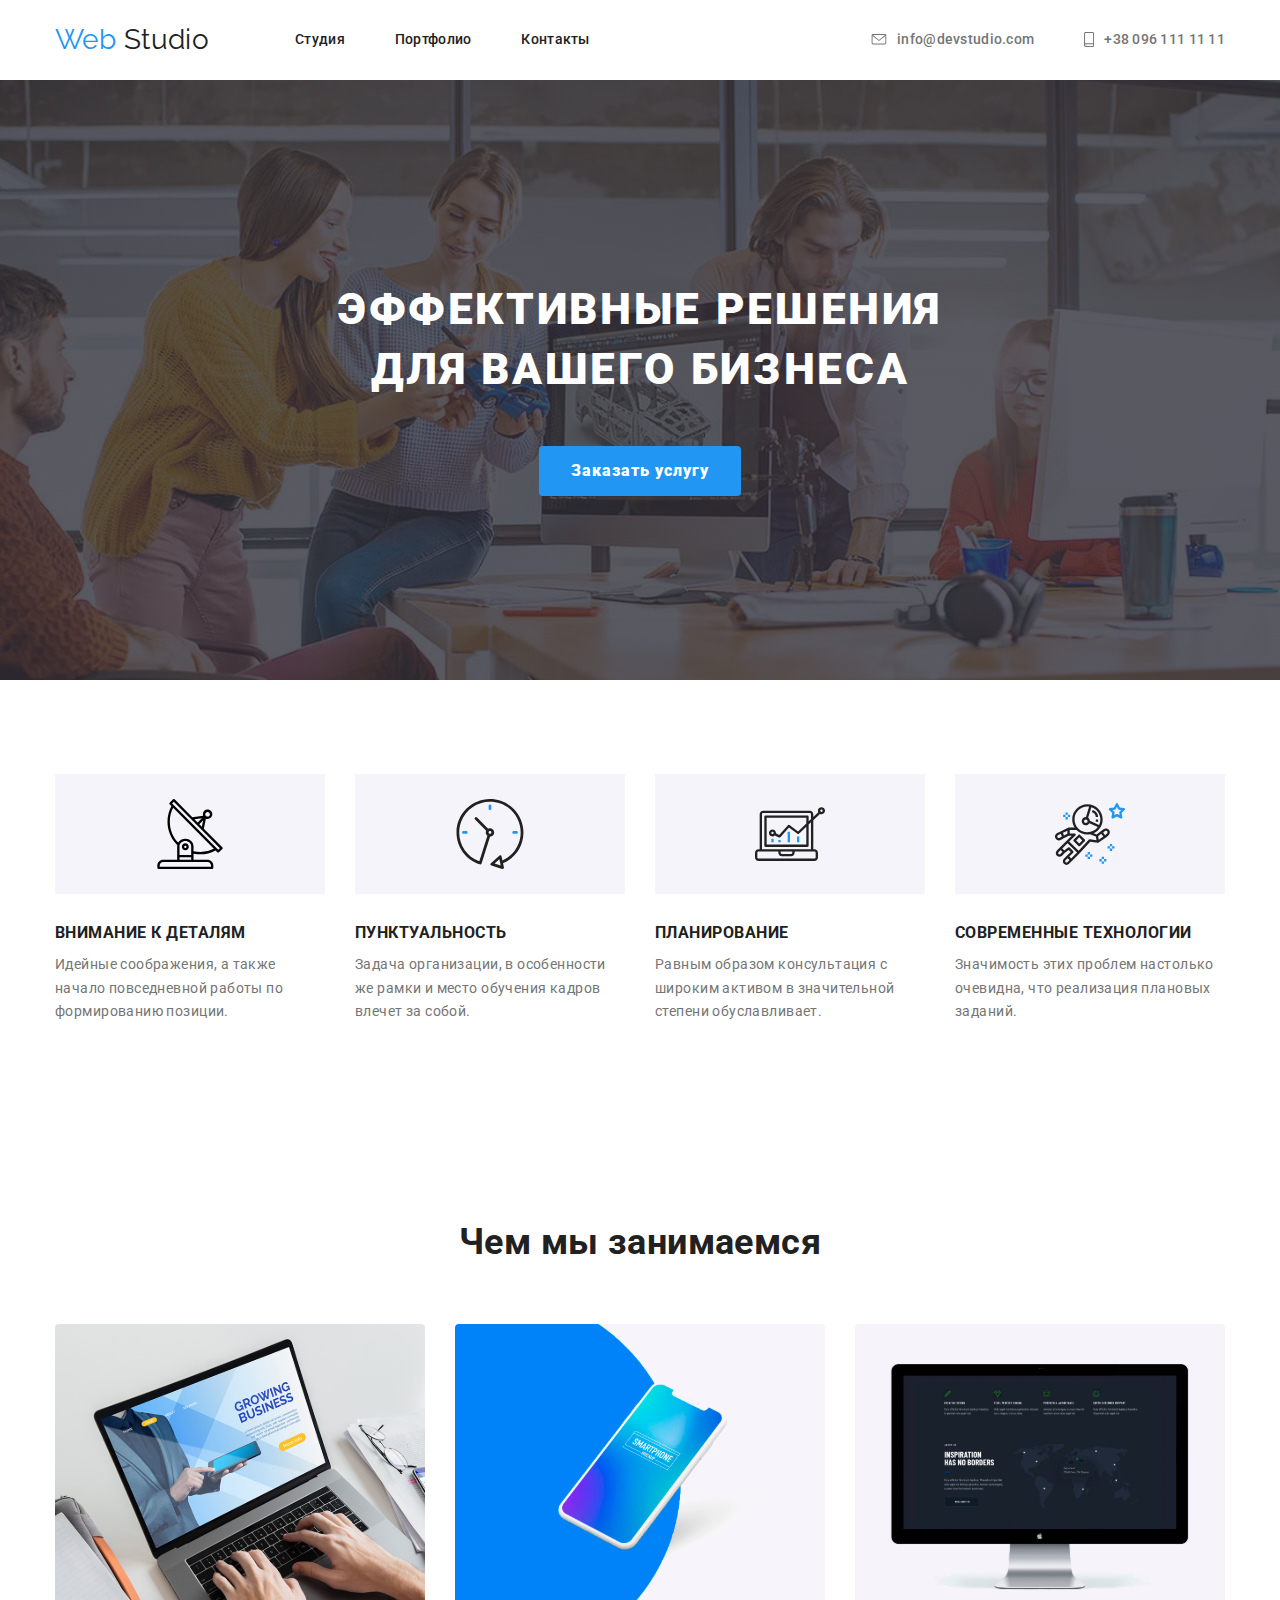
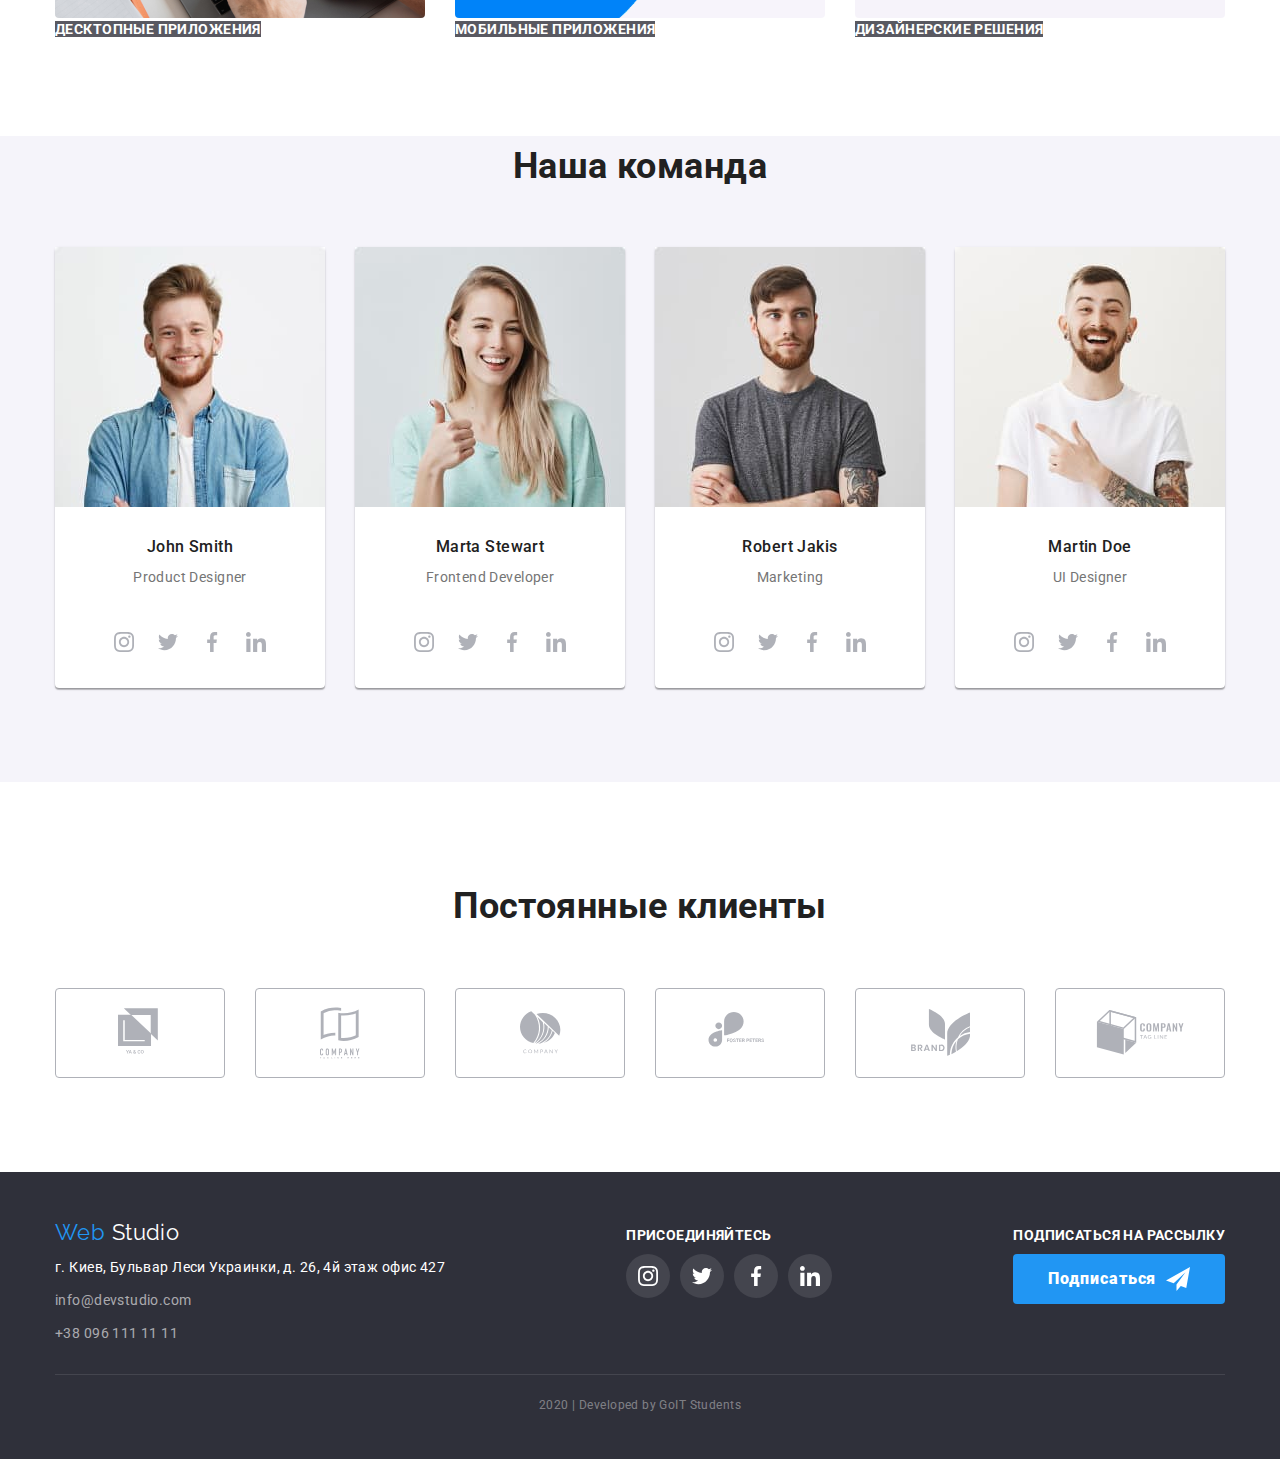
<file: index.html>
<!DOCTYPE html>
<html lang="ru">
  <head>
    <meta charset="UTF-8" />
    <meta name="viewport" content="width=device-width, initial-scale=1.0" />
    <title>Web Studio</title>
    <link
      href="https://fonts.googleapis.com/css2?family=Raleway:wght@700&family=Roboto:wght@400;500;700;900&display=swap"
      rel="stylesheet"
    />
    <link
      rel="stylesheet"
      href="https://cdnjs.cloudflare.com/ajax/libs/modern-normalize/0.6.0/modern-normalize.min.css"
    />
    <link rel="stylesheet" href="./css/styles.css" />
  </head>
  <body>
    <!-- Head of page -->
    <header>
      <nav class="container site-nav">
        <a href="./index.html" class="logo list"><span>Web </span>Studio </a>
        <ul class="main-nav list">
          <li class="item"><a href="./index.html" class="link">Студия</a></li>
          <li class="item">
            <a href="./portfolio.html" class="link">Портфолио</a>
          </li>
          <li class="item"><a href="" class="link">Контакты</a></li>
        </ul>
        <ul class="contact-nav list">
          <li class="item">
            <a href="mailto:info@devstudio.com" class="link">
              <svg class="icon-contact" width="16px" height="11px">
                <use href="./images/sprite.svg#mail"></use>
              </svg>
              info@devstudio.com</a
            >
          </li>
          <li class="item">
            <a href="tel:+380961111111" class="link">
              <svg class="icon-contact" width="10px" height="15px">
                <use href="./images/sprite.svg#smartphone"></use>
              </svg>
              +38 096 111 11 11</a
            >
          </li>
        </ul>
      </nav>
    </header>
    <main>
      <!-- Hero -->
      <section class="hero">
        <h1 class="hero-title">
          эффективные решения <br />
          для вашего бизнеса
        </h1>
        <a class="button">Заказать услугу</a>
      </section>

      <!-- Feature 1 -->
      <section class="section">
        <div class="container">
          <ul class="features list">
            <li class="item">
              <div class="feature-item">
                <svg width="70px" height="70px">
                  <use href="./images/sprite.svg#antenna1"></use>
                </svg>
              </div>
              <h3 class="title">Внимание к деталям</h3>
              <p>
                Идейные соображения, а также начало повседневной работы по
                формированию позиции.
              </p>
            </li>
            <li class="item">
              <div class="feature-item">
                <svg width="70px" height="70px">
                  <use href="./images/sprite.svg#clock"></use>
                </svg>
              </div>
              <h3 class="title">Пунктуальность</h3>
              <p>
                Задача организации, в особенности же рамки и место обучения
                кадров влечет за собой.
              </p>
            </li>
            <li class="item">
              <div class="feature-item">
                <svg width="70px" height="70px">
                  <use href="./images/sprite.svg#diagram1"></use>
                </svg>
              </div>
              <h3 class="title">Планирование</h3>
              <p>
                Равным образом консультация с широким активом в значительной
                степени обуславливает.
              </p>
            </li>
            <li class="item">
              <div class="feature-item">
                <svg width="70px" height="70px">
                  <use href="./images/sprite.svg#astronaut"></use>
                </svg>
              </div>
              <h3 class="title">Современные технологии</h3>
              <p>
                Значимость этих проблем настолько очевидна, что реализация
                плановых заданий.
              </p>
            </li>
          </ul>
        </div>
      </section>
      <!-- Feature 2 -->
      <section class="section">
        <div class="container">
          <h2 class="section-title">Чем мы занимаемся</h2>
          <ul class="work list">
            <li class="item">
              <img src="./images/img1.svg" alt="" width="370" height="294" />
              <a href="" class="link">Десктопные приложения</a>
            </li>
            <li class="item">
              <img src="./images/img2.svg" alt="" width="370" height="294" />
              <a href="" class="link">Мобильные приложения</a>
            </li>
            <li class="item">
              <img src="./images/img3.svg" alt="" width="370" height="294" />
              <a href="" class="link">Дизайнерские решения</a>
            </li>
          </ul>
        </div>
      </section>
      <!-- Our Team -->
      <section class="section-team">
        <div class="container team-flex">
          <h2 class="section-title">Наша команда</h2>
          <ul class="team list">
            <li class="item">
              <img src="./images/photo1.jpg" alt="" width="270" height="260" />
              <h3 class="title">John Smith</h3>
              <p class="team-text">Product Designer</p>
              <ul class="social list">
                <li>
                  <a
                    href=""
                    aria-label="Ссылка на Instagram"
                    class="icon-social"
                  >
                    <svg width="20px" height="20px">
                      <use href="./images/sprite.svg#instagram1"></use>
                    </svg>
                  </a>
                </li>
                <li>
                  <a href="" aria-label="Ссылка на Twitter" class="icon-social"
                    ><svg width="20px" height="20px">
                      <use href="./images/sprite.svg#twitter1"></use></svg
                  ></a>
                </li>
                <li>
                  <a href="" aria-label="Ссылка на Facebook" class="icon-social"
                    ><svg width="20px" height="20px">
                      <use href="./images/sprite.svg#facebook1"></use></svg
                  ></a>
                </li>
                <li>
                  <a href="" aria-label="Ссылка на LinkedIn" class="icon-social"
                    ><svg width="20px" height="20px">
                      <use href="./images/sprite.svg#linkedin1"></use></svg
                  ></a>
                </li>
              </ul>
            </li>
            <li class="item">
              <img src="./images/photo2.jpg" alt="" width="270" height="260" />
              <h3 class="title">Marta Stewart</h3>
              <p class="team-text">Frontend Developer</p>
              <ul class="social list">
                <li>
                  <a
                    href=""
                    aria-label="Ссылка на Instagram"
                    class="icon-social"
                  >
                    <svg width="20px" height="20px">
                      <use href="./images/sprite.svg#instagram1"></use>
                    </svg>
                  </a>
                </li>
                <li>
                  <a href="" aria-label="Ссылка на Twitter" class="icon-social"
                    ><svg width="20px" height="20px">
                      <use href="./images/sprite.svg#twitter1"></use></svg
                  ></a>
                </li>
                <li>
                  <a href="" aria-label="Ссылка на Facebook" class="icon-social"
                    ><svg width="20px" height="20px">
                      <use href="./images/sprite.svg#facebook1"></use></svg
                  ></a>
                </li>
                <li>
                  <a href="" aria-label="Ссылка на LinkedIn" class="icon-social"
                    ><svg width="20px" height="20px">
                      <use href="./images/sprite.svg#linkedin1"></use></svg
                  ></a>
                </li>
              </ul>
            </li>
            <li class="item">
              <img src="./images/photo3.jpg" alt="" width="270" height="260" />
              <h3 class="title">Robert Jakis</h3>
              <p class="team-text">Marketing</p>
              <ul class="social list">
                <li>
                  <a
                    href=""
                    aria-label="Ссылка на Instagram"
                    class="icon-social"
                  >
                    <svg width="20px" height="20px">
                      <use href="./images/sprite.svg#instagram1"></use>
                    </svg>
                  </a>
                </li>
                <li>
                  <a href="" aria-label="Ссылка на Twitter" class="icon-social"
                    ><svg width="20px" height="20px">
                      <use href="./images/sprite.svg#twitter1"></use></svg
                  ></a>
                </li>
                <li>
                  <a href="" aria-label="Ссылка на Facebook" class="icon-social"
                    ><svg width="20px" height="20px">
                      <use href="./images/sprite.svg#facebook1"></use></svg
                  ></a>
                </li>
                <li>
                  <a href="" aria-label="Ссылка на LinkedIn" class="icon-social"
                    ><svg width="20px" height="20px">
                      <use href="./images/sprite.svg#linkedin1"></use></svg
                  ></a>
                </li>
              </ul>
            </li>
            <li class="item">
              <img src="./images/photo4.jpg" alt="" width="270" height="260" />
              <h3 class="title">Martin Doe</h3>
              <p class="team-text">UI Designer</p>
              <ul class="social list">
                <li>
                  <a
                    href=""
                    aria-label="Ссылка на Instagram"
                    class="icon-social"
                  >
                    <svg width="20px" height="20px">
                      <use href="./images/sprite.svg#instagram1"></use>
                    </svg>
                  </a>
                </li>
                <li>
                  <a href="" aria-label="Ссылка на Twitter" class="icon-social"
                    ><svg width="20px" height="20px">
                      <use href="./images/sprite.svg#twitter1"></use></svg
                  ></a>
                </li>
                <li>
                  <a href="" aria-label="Ссылка на Facebook" class="icon-social"
                    ><svg width="20px" height="20px">
                      <use href="./images/sprite.svg#facebook1"></use></svg
                  ></a>
                </li>
                <li>
                  <a href="" aria-label="Ссылка на LinkedIn" class="icon-social"
                    ><svg width="20px" height="20px">
                      <use href="./images/sprite.svg#linkedin1"></use></svg
                  ></a>
                </li>
              </ul>
            </li>
          </ul>
        </div>
      </section>
      <!-- Clients -->
      <section class="section">
        <div class="container">
          <h2 class="section-title">Постоянные клиенты</h2>
          <ul class="list clients">
            <li class="item">
              <a href="" aria-label="Лого компании1" class="clients-icon">
                <svg width="44px" height="49px">
                  <use href="./images/sprite.svg#client1"></use>
                </svg>
              </a>
            </li>
            <li class="item">
              <a href="">
                <a href="" aria-label="Лого компании2" class="clients-icon">
                  <svg width="40px" height="52px">
                    <use href="./images/sprite.svg#client2"></use>
                  </svg>
                </a>
              </a>
            </li>
            <li class="item">
              <a href="" aria-label="Лого компании3" class="clients-icon">
                <svg width="41px" height="43px">
                  <use href="./images/sprite.svg#client3"></use>
                </svg>
              </a>
            </li>
            <li class="item">
              <a href="" aria-label="Лого компании4" class="clients-icon">
                <svg width="80px" height="42px">
                  <use href="./images/sprite.svg#client4"></use>
                </svg>
              </a>
            </li>
            <li class="item">
              <a href="" aria-label="Лого компании5" class="clients-icon">
                <svg width="59px" height="47px">
                  <use href="./images/sprite.svg#client5"></use>
                </svg>
              </a>
            </li>
            <li class="item">
              <a href="" aria-label="Лого компании6" class="clients-icon">
                <svg width="89px" height="45px">
                  <use href="./images/sprite.svg#client6"></use>
                </svg>
              </a>
            </li>
          </ul>
        </div>
      </section>
    </main>
    <!-- Footer -->
    <footer class="page-footer">
      <div class="container">
        <div class="footer-content">
          <div class="footer-contacts">
            <a href="./index.html" class="logo-footer list"
              ><span>Web </span>Studio
            </a>
            <address class="adress">
              <p class="adress-map">
                г. Киев, Бульвар Леси Украинки, д. 26, 4й этаж офис 427
              </p>
              <ul class="list">
                <li class="element">
                  <a href=" " class="link"> info@devstudio.com</a>
                </li>
                <li class="element">
                  <a href="" class="link"> +38 096 111 11 11</a>
                </li>
              </ul>
            </address>
          </div>
          <div class="footer-social">
            <p class="label">присоединяйтесь</p>
            <ul class="social-footer list">
              <li class="link-footer-social">
                <a href="" aria-label="Ссылка на Instagram" class="icon-footer">
                  <svg width="20px" height="20px">
                    <use href="./images/sprite.svg#instagram1"></use>
                  </svg>
                </a>
              </li>
              <li class="link-footer-social">
                <a href="" aria-label="Ссылка на Twitter" class="icon-footer"
                  ><svg width="20px" height="20px">
                    <use href="./images/sprite.svg#twitter1"></use></svg
                ></a>
              </li>
              <li class="link-footer-social">
                <a href="" aria-label="Ссылка на Facebook" class="icon-footer"
                  ><svg width="20px" height="20px">
                    <use href="./images/sprite.svg#facebook1"></use></svg
                ></a>
              </li>
              <li class="link-footer-social">
                <a href="" aria-label="Ссылка на LinkedIn" class="icon-footer"
                  ><svg width="20px" height="20px">
                    <use href="./images/sprite.svg#linkedin1"></use></svg
                ></a>
              </li>
            </ul>
          </div>
          <div class="subscribe">
            <p class="label">подписаться на рассылку</p>
            <a href="" class="button-send"
              >Подписаться
              <svg class="send-icon">
                <use href="./images/sprite.svg#iconsend"></use>
              </svg>
            </a>
          </div>
        </div>
        <p class="copyright">
          2020 | Developed by GoIT Students
        </p>
      </div>
    </footer>
  </body>
</html>
</file>
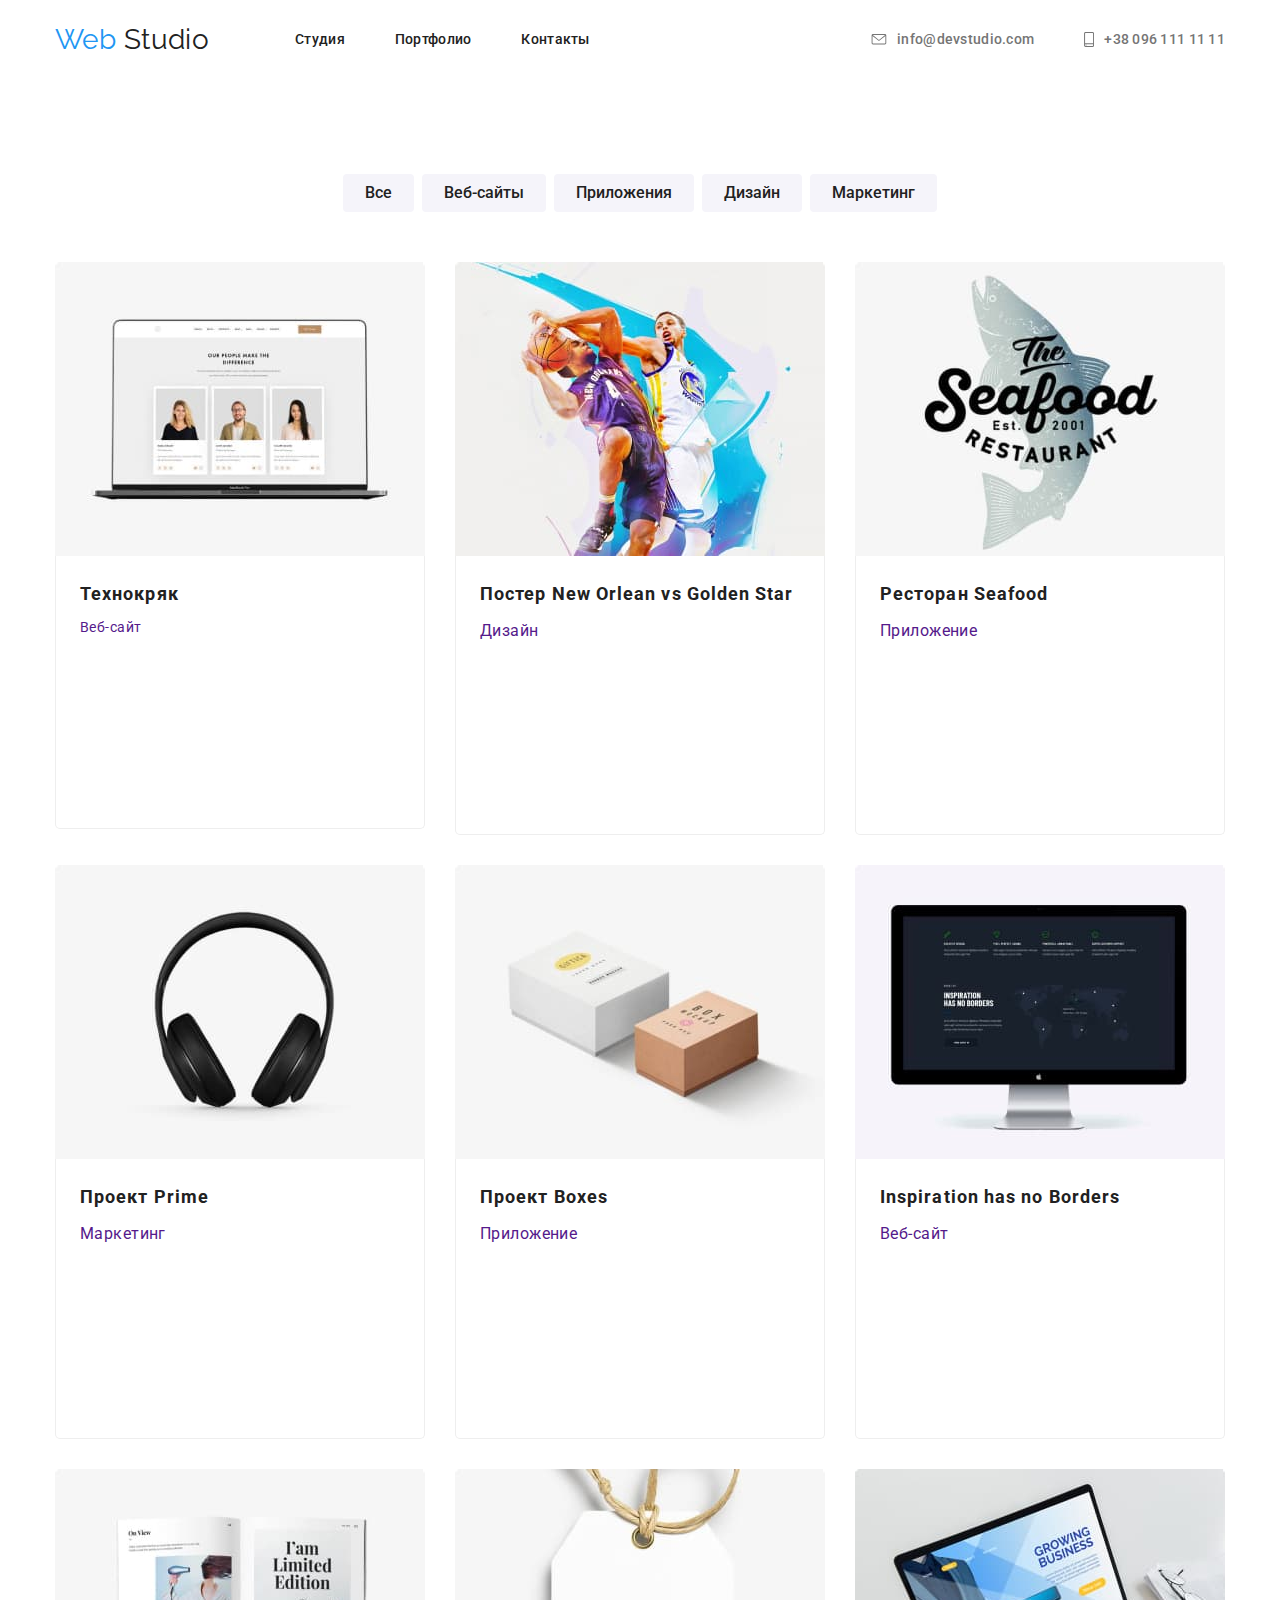
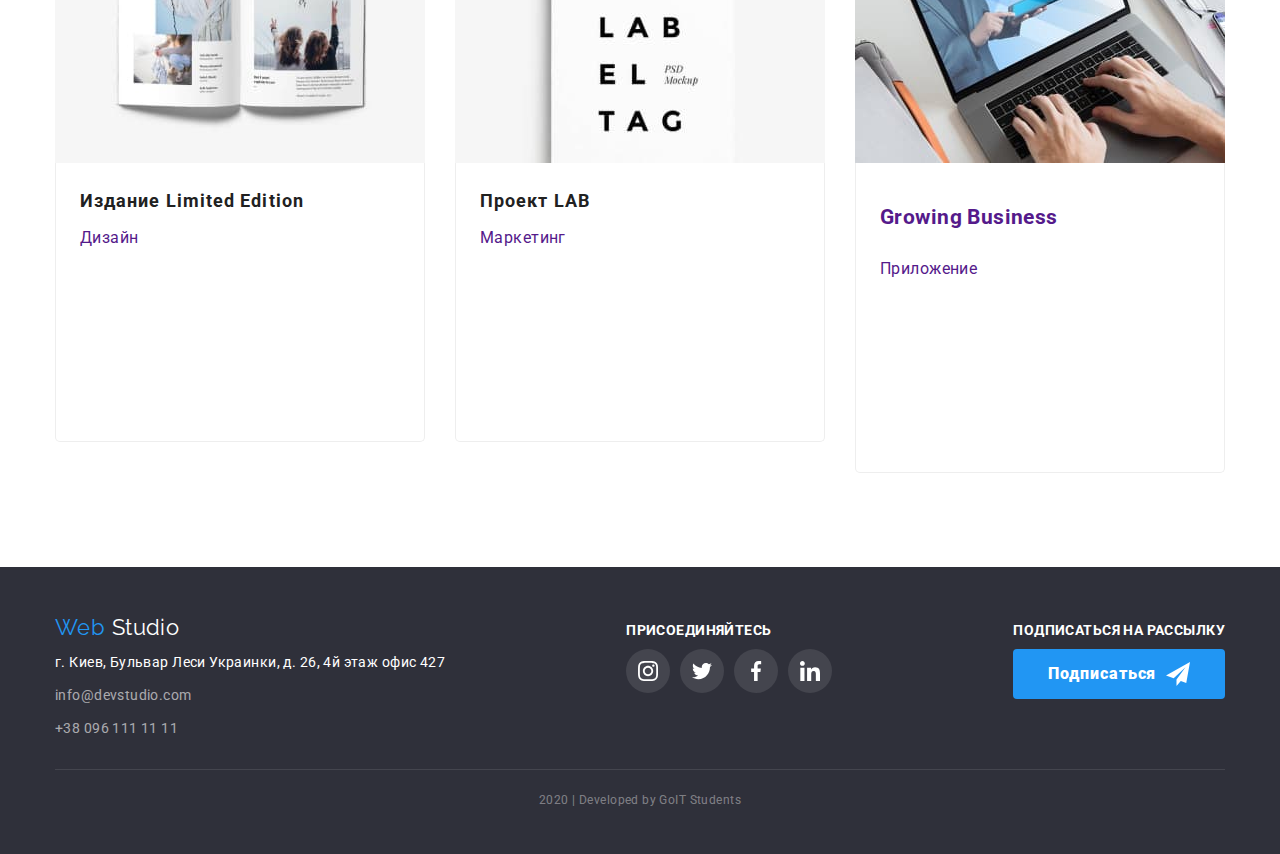
<file: portfolio.html>
<!DOCTYPE html>
<html lang="ru">
  <head>
    <meta charset="UTF-8" />
    <meta name="viewport" content="width=device-width, initial-scale=1.0" />
    <title>Портфолио</title>
    <link
      href="https://fonts.googleapis.com/css2?family=Raleway:wght@700&family=Roboto:wght@400;500;700;900&display=swap"
      rel="stylesheet"
    />
    <link
      rel="stylesheet"
      href="https://cdnjs.cloudflare.com/ajax/libs/modern-normalize/0.6.0/modern-normalize.min.css"
    />
    <link rel="stylesheet" href="./css/styles.css" />
  </head>
  <body>
    <!-- Head of page -->
    <header>
      <nav class="container site-nav">
        <a href="./index.html" class="logo list"><span>Web </span>Studio </a>
        <ul class="main-nav list">
          <li class="item"><a href="./index.html" class="link">Студия</a></li>
          <li class="item">
            <a href="./portfolio.html" class="link">Портфолио</a>
          </li>
          <li class="item"><a href="" class="link">Контакты</a></li>
        </ul>
        <ul class="contact-nav list">
          <li class="item">
            <a href="mailto:info@devstudio.com" class="link">
              <svg class="icon-contact" width="16px" height="11px">
                <use href="./images/sprite.svg#mail"></use>
              </svg>
              info@devstudio.com</a
            >
          </li>
          <li class="item">
            <a href="tel:+380961111111" class="link">
              <svg class="icon-contact" width="10px" height="15px">
                <use href="./images/sprite.svg#smartphone"></use>
              </svg>
              +38 096 111 11 11</a
            >
          </li>
        </ul>
      </nav>
    </header>
    <main>
      <!-- Portfolio -->
      <section class="section-examples">
        <div class="container">
          <ul class="list button-flex">
            <li class="item">
              <button type="button" class="button-secondary">Все</button>
            </li>
            <li class="item">
              <button type="button" class="button-secondary">
                Веб-сайты
              </button>
            </li>
            <li class="item">
              <button type="button" class="button-secondary">
                Приложения
              </button>
            </li>
            <li class="item">
              <button type="button" class="button-secondary">Дизайн</button>
            </li>
            <li class="item">
              <button type="button" class="button-secondary">
                Маркетинг
              </button>
            </li>
          </ul>
          <div class="examples">
            <ul class="flex-container list">
              <li class="flex-element">
                <a href="">
                  <img src="./images/portf1.jpg" alt="фото" />
                  <div class="content">
                    <h2 class="list-title">Технокряк</h2>
                    <p>Веб-сайт</p>
                    <p class="background-text">
                      Технокряк это современная площадка распространения
                      коронавируса. Компании используют эту платформу для
                      цифрового шпионажа и атак на защищённые сервера
                      конкурентов.
                    </p>
                  </div>
                </a>
              </li>
              <li class="flex-element">
                <a href="">
                  <img src="./images/portf2.jpg" alt="фото" />
                  <div class="content">
                    <h2 class="list-title">Постер New Orlean vs Golden Star</h2>
                    <p class="sub">Дизайн</p>
                    <p class="background-text">
                      Технокряк это современная площадка распространения
                      коронавируса. Компании используют эту платформу для
                      цифрового шпионажа и атак на защищённые сервера
                      конкурентов.
                    </p>
                  </div>
                </a>
              </li>
              <li class="flex-element">
                <a href="">
                  <img src="./images/portf3.jpg" alt="фото" />
                  <div class="content">
                    <h2 class="list-title">Ресторан Seafood</h2>
                    <p class="sub">Приложение</p>
                    <p class="background-text">
                      Технокряк это современная площадка распространения
                      коронавируса. Компании используют эту платформу для
                      цифрового шпионажа и атак на защищённые сервера
                      конкурентов.
                    </p>
                  </div>
                </a>
              </li>
              <li class="flex-element">
                <a href="">
                  <img src="./images/portf4.jpg" alt="фото" />
                  <div class="content">
                    <h2 class="list-title">Проект Prime</h2>
                    <p class="sub">Маркетинг</p>
                    <p class="background-text">
                      Технокряк это современная площадка распространения
                      коронавируса. Компании используют эту платформу для
                      цифрового шпионажа и атак на защищённые сервера
                      конкурентов.
                    </p>
                  </div>
                </a>
              </li>
              <li class="flex-element">
                <a href="">
                  <img src="./images/portf5.jpg" alt="фото" />
                  <div class="content">
                    <h2 class="list-title">Проект Boxes</h2>
                    <p class="sub">Приложение</p>
                    <p class="background-text">
                      Технокряк это современная площадка распространения
                      коронавируса. Компании используют эту платформу для
                      цифрового шпионажа и атак на защищённые сервера
                      конкурентов.
                    </p>
                  </div>
                </a>
              </li>
              <li class="flex-element">
                <a href="">
                  <img src="./images/portf6.jpg" alt="фото" />
                  <div class="content">
                    <h2 class="list-title">Inspiration has no Borders</h2>
                    <p class="sub">Веб-сайт</p>
                    <p class="background-text">
                      Технокряк это современная площадка распространения
                      коронавируса. Компании используют эту платформу для
                      цифрового шпионажа и атак на защищённые сервера
                      конкурентов.
                    </p>
                  </div>
                </a>
              </li>
              <li class="flex-element">
                <a href="">
                  <img src="./images/portf7.jpg" alt="фото" />
                  <div class="content">
                    <h2 class="list-title">Издание Limited Edition</h2>
                    <p class="sub">Дизайн</p>
                    <p class="background-text">
                      Технокряк это современная площадка распространения
                      коронавируса. Компании используют эту платформу для
                      цифрового шпионажа и атак на защищённые сервера
                      конкурентов.
                    </p>
                  </div>
                </a>
              </li>
              <li class="flex-element">
                <a href="">
                  <img src="./images/portf8.jpg" alt="фото" />
                  <div class="content">
                    <h2 class="list-title">Проект LAB</h2>
                    <p class="sub">Маркетинг</p>
                    <p class="background-text">
                      Технокряк это современная площадка распространения
                      коронавируса. Компании используют эту платформу для
                      цифрового шпионажа и атак на защищённые сервера
                      конкурентов.
                    </p>
                  </div>
                </a>
              </li>
              <li class="flex-element">
                <a href="">
                  <img src="./images/portf9.jpg" alt="фото" />
                  <div class="content">
                    <h2>Growing Business</h2>
                    <p class="sub">Приложение</p>
                    <p class="background-text">
                      Технокряк это современная площадка распространения
                      коронавируса. Компании используют эту платформу для
                      цифрового шпионажа и атак на защищённые сервера
                      конкурентов.
                    </p>
                  </div>
                </a>
              </li>
            </ul>
          </div>
        </div>
      </section>
    </main>
    <!-- Footer -->
    <footer class="page-footer">
      <div class="container">
        <div class="footer-content">
          <div class="footer-contacts">
            <a href="./index.html" class="logo-footer list"
              ><span>Web </span>Studio
            </a>
            <address class="adress">
              <p class="adress-map">
                г. Киев, Бульвар Леси Украинки, д. 26, 4й этаж офис 427
              </p>
              <ul class="list">
                <li class="element">
                  <a href=" " class="link"> info@devstudio.com</a>
                </li>
                <li class="element">
                  <a href="" class="link"> +38 096 111 11 11</a>
                </li>
              </ul>
            </address>
          </div>
          <div class="footer-social">
            <p class="label">присоединяйтесь</p>
            <ul class="social-footer list">
              <li class="link-footer-social">
                <a href="" aria-label="Ссылка на Instagram" class="icon-footer">
                  <svg width="20px" height="20px">
                    <use href="./images/sprite.svg#instagram1"></use>
                  </svg>
                </a>
              </li>
              <li class="link-footer-social">
                <a href="" aria-label="Ссылка на Twitter" class="icon-footer"
                  ><svg width="20px" height="20px">
                    <use href="./images/sprite.svg#twitter1"></use></svg
                ></a>
              </li>
              <li class="link-footer-social">
                <a href="" aria-label="Ссылка на Facebook" class="icon-footer"
                  ><svg width="20px" height="20px">
                    <use href="./images/sprite.svg#facebook1"></use></svg
                ></a>
              </li>
              <li class="link-footer-social">
                <a href="" aria-label="Ссылка на LinkedIn" class="icon-footer"
                  ><svg width="20px" height="20px">
                    <use href="./images/sprite.svg#linkedin1"></use></svg
                ></a>
              </li>
            </ul>
          </div>
          <div class="subscribe">
            <p class="label">подписаться на рассылку</p>
            <a href="" class="button-send"
              >Подписаться
              <svg class="send-icon">
                <use href="./images/sprite.svg#iconsend"></use>
              </svg>
            </a>
          </div>
        </div>
        <p class="copyright">
          2020 | Developed by GoIT Students
        </p>
      </div>
    </footer>
  </body>
</html>
</file>
<file: css/styles.css>
:root {
  --primary-text-color: #757575;
  --title-text-color: #212121;
  --font-text-color: #ffffff;
  --button-color: #2196f3;
  --primary-white-color: #ffffff;
  --secondary-bgr-color: #f5f4fa;
  --link-bgr-color: rgba(47, 48, 58, 0.8);
  --footer-bgr-color: #2f303a;
  --icons-color: #afb1b8;
}
body {
  background-color: var(--primary-white-color);
  color: var(--primary-text-color);
  font-family: "Roboto", sans-serif;
  letter-spacing: 0.03em;
  font-size: 14px;
  line-height: 1.71;
}

/* Utilities */

.container {
  width: 1200px;
  padding-left: 15px;
  padding-right: 15px;
  margin-left: auto;
  margin-right: auto;
}

.list {
  list-style: none;
  margin: 0;
  padding: 0;
  text-decoration: none;
}

p {
  margin: 0;
  padding: 0;
}

a {
  text-decoration: none;
}

img {
  display: block;
  max-width: 100%;
  height: auto;
}

/* Site nav */

.site-nav {
  display: flex;
  align-items: center;
}

/* Logo */
.logo {
  color: var(--title-text-color);
  font-family: "Raleway", sans-serif;
  font-size: 28px;
  line-height: 1.14;
  text-decoration: none;
}

.logo span {
  color: var(--button-color);
}

.logo:hover,
.logo:focus {
  color: var(--button-color);
}

.main-nav .link {
  display: block;
  padding-top: 32px;
  padding-bottom: 32px;

  font-weight: 500;
  line-height: 1.14;
  letter-spacing: 0.02em;
  color: var(--title-text-color);
  cursor: pointer;
}

.main-nav .link:hover,
.main-nav .link:focus {
  color: var(--button-color);
}

.main-nav {
  display: flex;
  margin-left: 86px;
}

.main-nav .item + .item {
  margin-left: 50px;
}

.contact-nav {
  display: flex;
  margin-left: auto;
}

.contact-nav .item + .item {
  margin-left: 50px;
}

.contact-nav .link {
  display: flex;
  justify-content: center;
  align-items: center;
  font-weight: 500;
  line-height: 1.14;
  letter-spacing: 0.02em;
  color: var(--primary-text-color);
  cursor: pointer;
}

.icon-contact {
  margin-right: 10px;
  fill: var(--primary-text-color);
}
.contact-nav .link:hover,
.contact-nav .link:focus {
  color: var(--button-color);
}
.contact-nav .link:hover > .icon-contact,
.contact-nav .link:focus > .icon-contact {
  fill: var(--button-color);
}

.sub {
  font-weight: 400;
  font-size: 16px;
  line-height: 1.87;
}

/* Hero */

.hero {
  max-width: 1600px;
  height: 600px;
  margin-left: auto;
  margin-right: auto;
  padding-top: 200px;
  padding-bottom: 200px;
  text-align: center;
  background-image: linear-gradient(
      to right,
      rgba(47, 48, 58, 0.8),
      rgba(47, 48, 58, 0.8)
    ),
    url("../images/Header.jpg");

  background-repeat: no-repeat;
  background-position: center;
  background-size: cover;
  background-color: darkgray;
}

.hero-title {
  margin: 0;
  padding-top: 200;
  padding-bottom: 46px;
  font-weight: 900;
  font-size: 44px;
  line-height: 1.36;
  letter-spacing: 0.06em;
  text-transform: uppercase;

  color: var(--font-text-color);
}
/* Section */

.section {
  padding-top: 94px;
  padding-bottom: 94px;
}

.section-title {
  margin-top: 0;
  margin-bottom: 50px;
  font-weight: 700;
  font-size: 36px;
  text-align: center;
  color: var(--title-text-color);
}

/* Features */

.features {
  display: flex;
}

.features .item {
  max-width: 270px;
}

.features .item + .item {
  margin-left: 30px;
}

.features .title {
  margin: 0;
  padding-bottom: 10px;
  font-weight: 700;
  line-height: 1.14;
  letter-spacing: 0.03em;
  text-transform: uppercase;
  color: var(--title-text-color);
}
.feature-item {
  display: flex;
  justify-content: center;
  align-items: center;
  margin-bottom: 30px;

  height: 120px;
  background-color: var(--secondary-bgr-color);
}
/* Work list */

.work {
  display: flex;
}

.work .item {
  max-width: 370px;
  border-radius: 4px;
}

.work .item + .item {
  margin-left: 30px;
}

.work a {
  color: var(--font-text-color);
  font-weight: 700;
  line-height: 1.14;
  text-align: center;
  text-transform: uppercase;
}

.work .link {
  background-color: var(--link-bgr-color);
  cursor: pointer;
}

/* Team */

.section-team {
  padding-top: 94;
  padding-bottom: 94px;
  background-color: var(--secondary-bgr-color);
}

.team {
  display: flex;
}

.team .item {
  max-width: 270px;
  text-align: center;
  box-shadow: 0px 2px 1px rgba(0, 0, 0, 0.2), 0px 1px 1px rgba(0, 0, 0, 0.14),
    0px 1px 3px rgba(0, 0, 0, 0.12);
  border-radius: 4px;
  background-color: var(--primary-white-color);
}

.team .item + .item {
  margin-left: 30px;
}

.team .title {
  margin: 0;
  padding-top: 30px;
  padding-bottom: 10px;
  font-weight: 500;
  font-size: 16px;
  line-height: 1.19;
  color: var(--title-text-color);
}

.team-text {
  margin-bottom: 29.88px;
}

.button {
  display: inline-block;
  min-width: 200px;
  border-radius: 4px;
  padding: 10px 32px;
  text-align: center;
  font-weight: 900;
  font-size: 16px;
  line-height: 1.87;
  letter-spacing: 0.06em;

  color: var(--font-text-color);
  background-color: var(--button-color);

  cursor: pointer;
}
.button:hover,
.button:focus {
  background-color: var(--primary-white-color);
  color: var(--button-color);
}

.social {
  display: flex;
  justify-content: center;
  padding-bottom: 24px;
}

.icon-social {
  display: flex;
  justify-content: center;
  align-items: center;
  width: 44px;
  height: 44px;
  border-radius: 50%;
  fill: var(--icons-color);
}
.icon-social:hover,
.icon-social:focus {
  fill: var(--primary-white-color);
  background-color: var(--button-color);
}

/* 
Clients */

.clients {
  display: flex;
  justify-content: center;
  align-items: center;
}
.clients .item {
  max-width: 170px;
  cursor: pointer;
}

.clients .item + .item {
  margin-left: 30px;
}

.clients-icon {
  display: flex;
  justify-content: center;
  align-items: center;
  height: 90px;
  min-width: 170px;
  fill: var(--icons-color);
  border: 1px solid #afb1b8;
  border-radius: 4px;
}
.clients-icon:hover,
.clients-icon:focus {
  fill: var(--button-color);
  border-color: var(--button-color);
}

/* Portfolio */

.section-examples {
  padding-top: 94px;
  padding-top: 94px;
}

.button-secondary {
  display: inline-block;
  border-radius: 4px;
  padding: 6px 22px;
  border-width: 0;

  font-weight: 500;
  font-size: 16px;
  line-height: 1.63;
  text-align: center;
  color: var(--title-text-color);
  background-color: var(--secondary-bgr-color);

  cursor: pointer;
}
.button-secondary:hover,
.button-secondary:focus {
  background-color: var(--button-color);
  color: var(--primary-white-color);
}

.button-flex {
  display: flex;
  justify-content: center;
  padding-bottom: 50px;
}

.button-flex .item + .item {
  margin-left: 8px;
}

.examples {
  display: flex;
  padding-bottom: 94px;
}

.flex-container {
  display: flex;
  flex-wrap: wrap;
}

.flex-element {
  max-width: 370px;
  margin-right: 30px;
  margin-bottom: 30px;
  border-top-left-radius: 5px;
  border-top-right-radius: 5px;
}

.flex-element:nth-child(3n) {
  margin-right: 0;
}

.flex-element:nth-last-child(-n + 3) {
  margin-bottom: 0;
}

.flex-element:hover,
.flex-element:focus {
  box-shadow: 1px 4px 6px rgba(0, 0, 0, 0.16), 0px 4px 4px rgba(0, 0, 0, 0.06),
    0px 1px 1px rgba(0, 0, 0, 0.12);
  cursor: pointer;
}

.list-title {
  margin: 0;
  padding-bottom: 4px;
  font-weight: 700;
  font-size: 18px;
  line-height: 2;
  letter-spacing: 0.06em;
  color: var(--title-text-color);
}

.background-text {
  font-weight: normal;
  font-size: 18px;
  line-height: 1.56;
  color: var(--font-text-color);
}

.content {
  padding: 20px 24px;
  border-bottom: 1px solid #eeeeee;
  border-left: 1px solid #eeeeee;
  border-right: 1px solid #eeeeee;
  border-bottom-left-radius: 5px;
  border-bottom-right-radius: 5px;
}

/* Footer */
.page-footer {
  padding-top: 48px;
  padding-bottom: 21px;
  background-color: var(--footer-bgr-color);
}

.footer-content {
  display: flex;
  align-items: baseline;
  justify-content: space-between;
  padding-bottom: 28px;
}

.logo-footer {
  display: inline-block;
  margin-bottom: 10px;

  color: var(--font-text-color);
  font-family: "Raleway", sans-serif;
  font-size: 22px;
  line-height: 1.18;
  text-decoration: none;
}
.logo-footer span {
  color: var(--button-color);
}

.copyright {
  padding-top: 18px;
  padding-bottom: 21px;
  border-top: 1px solid rgba(255, 255, 255, 0.1);

  background-color: var(--footer-bgr-color);
  font-weight: 400;
  font-size: 12px;
  line-height: 2;
  text-align: center;
  color: rgba(255, 255, 255, 0.4);
}

.label {
  margin-bottom: 10px;

  font-weight: 700;
  line-height: 1.14;
  text-transform: uppercase;
  color: var(--font-text-color);
}

.adress {
  font-style: normal;
  font-weight: 400;
  color: var(--font-text-color);
  text-decoration: none;
}
.adress .link {
  font-weight: 400;
  color: rgba(255, 255, 255, 0.6);
}
.adress .element + .element {
  margin-top: 9px;
}
.adress-map {
  margin-bottom: 9px;
}
.send-icon {
  width: 24px;
  height: 24px;
  margin-left: 10px;
  fill: var(--primary-white-color);
}
.button-send {
  display: flex;
  justify-content: center;
  align-items: center;
  padding: 10px 32px;

  min-width: 200px;
  border-radius: 4px;

  text-align: center;
  font-weight: 900;
  font-size: 16px;
  line-height: 1.87;
  letter-spacing: 0.06em;

  color: var(--font-text-color);
  background-color: var(--button-color);

  cursor: pointer;
}
.button-send:hover,
.button-send:focus {
  background-color: var(--primary-white-color);
  color: var(--button-color);
}
.button-send:hover > .send-icon {
  fill: var(--button-color);
}

.social-footer {
  display: flex;
  justify-content: center;
}
.social-footer .link-footer-social + .link-footer-social {
  margin-left: 10px;
}
.icon-footer {
  display: flex;
  justify-content: center;
  align-items: center;
  width: 44px;
  height: 44px;
  border-radius: 50%;
  fill: var(--primary-white-color);
  background: rgba(255, 255, 255, 0.1);
}

.icon-footer:hover,
.icon-footer:focus {
  fill: var(--primary-white-color);
  background-color: var(--button-color);
}
</file>
